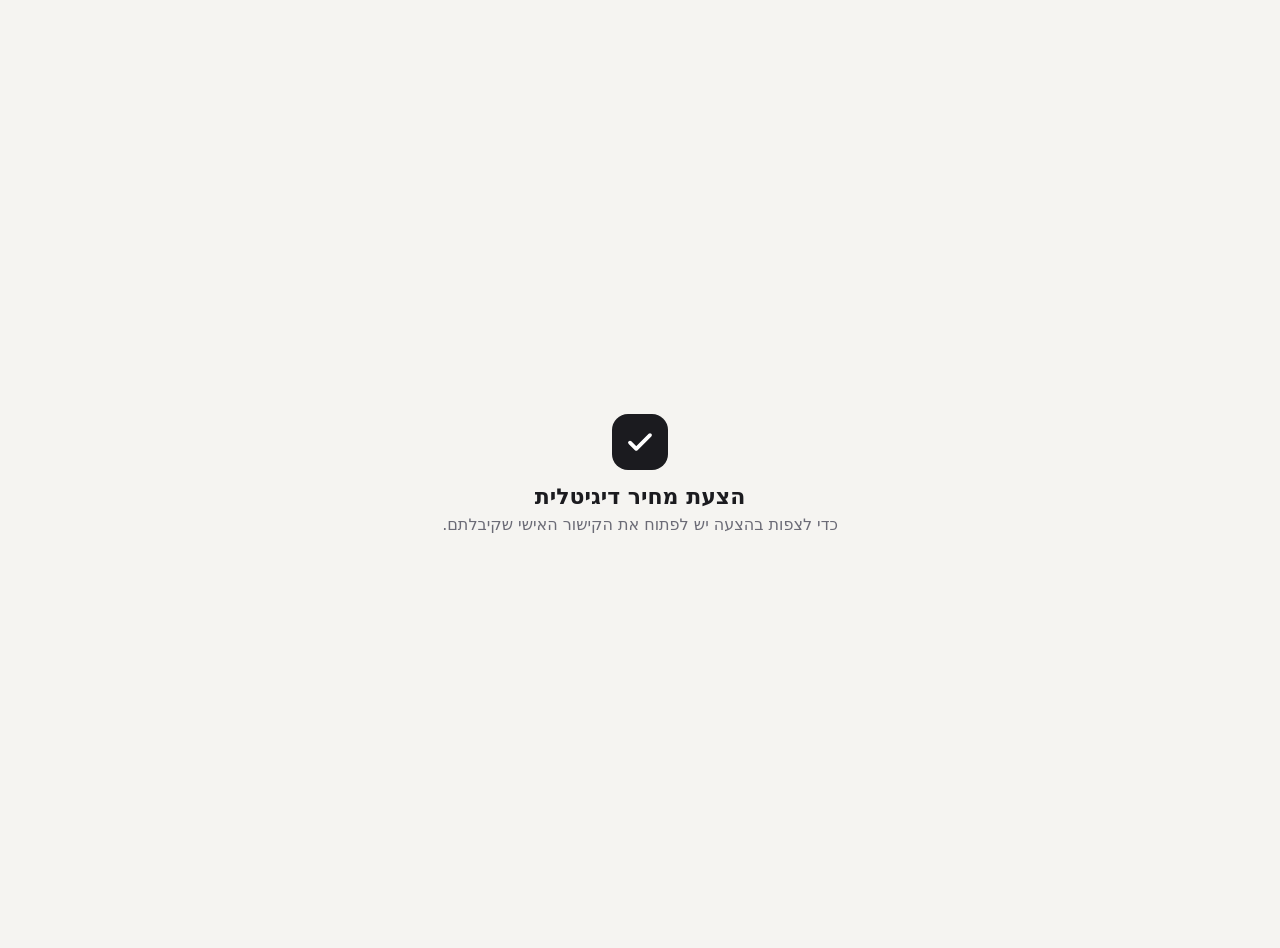
<file: index.html>
<!DOCTYPE html>
<html lang="he" dir="rtl">
<head>
<meta charset="UTF-8">
<meta name="viewport" content="width=device-width, initial-scale=1.0">
<meta name="robots" content="noindex, nofollow">
<title>הצעת מחיר דיגיטלית</title>
<link rel="icon" href="assets/favicon.svg">
<style>
  html,body{margin:0;height:100%;background:#F5F4F1;font-family:system-ui,'Segoe UI',Arial,sans-serif;color:#1B1B1F}
  main{min-height:100%;display:grid;place-items:center;text-align:center;padding:24px}
  .b{width:56px;height:56px;margin:0 auto 14px;border-radius:16px;background:#1B1B1F;display:grid;place-items:center}
  h1{font-size:22px;margin:0 0 6px} p{margin:0;color:#6B6B76}
</style>
</head>
<body><main><div><div class="b"><svg width="30" height="30" viewBox="0 0 24 24" fill="none" stroke="#fff" stroke-width="3" stroke-linecap="round" stroke-linejoin="round"><path d="M4 12.5 9 17.5 20 6.5"/></svg></div>
<h1>הצעת מחיר דיגיטלית</h1><p>כדי לצפות בהצעה יש לפתוח את הקישור האישי שקיבלתם.</p></div></main></body>
</html>
</file>
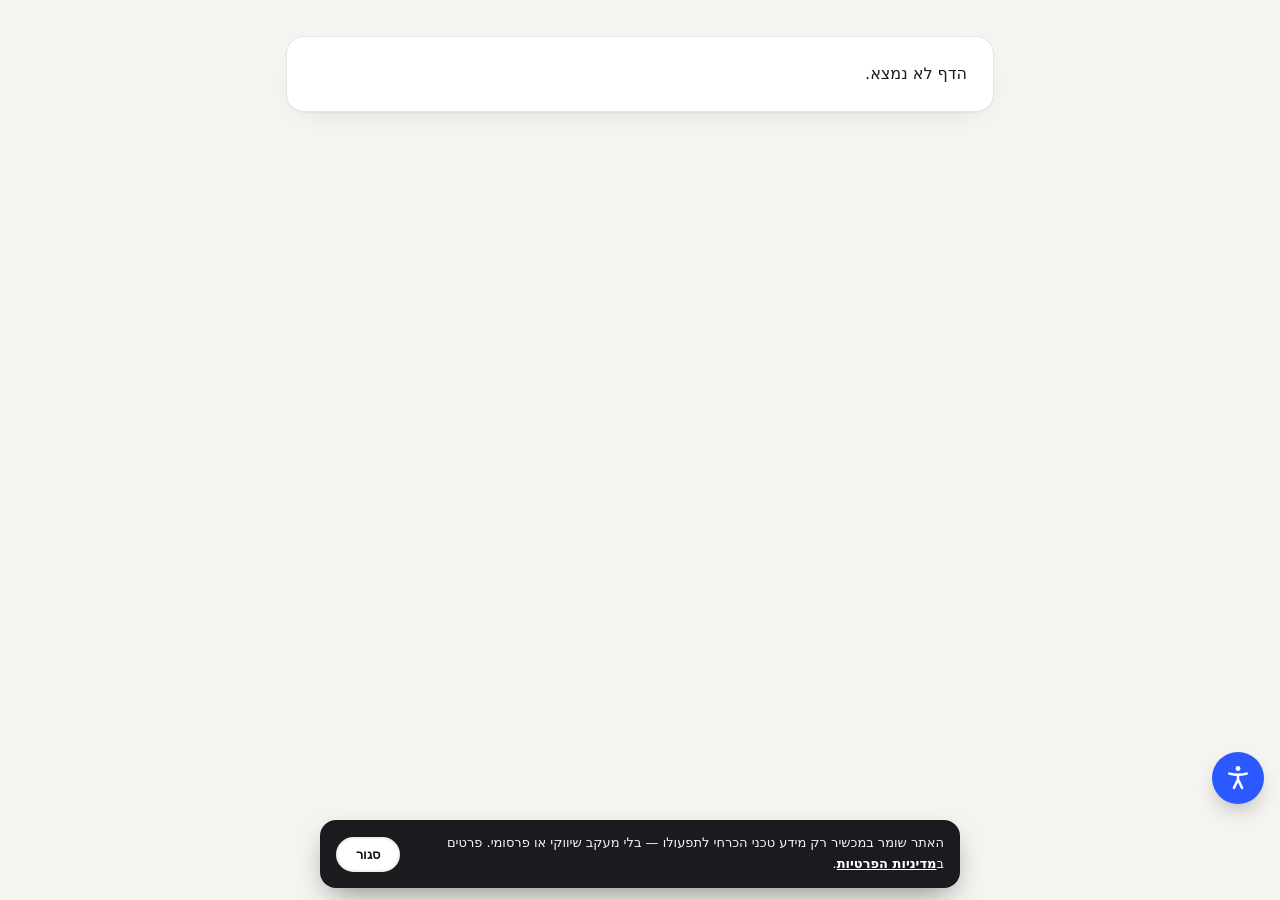
<file: legal/accessibility.html>
<!DOCTYPE html>
<html lang="he" dir="rtl">
<head>
<meta charset="UTF-8">
<meta name="viewport" content="width=device-width, initial-scale=1.0, viewport-fit=cover">
<meta name="theme-color" content="#F5F4F1">
<meta name="robots" content="noindex, nofollow">
<title>מסמך</title>
<link rel="icon" href="../assets/favicon.svg">
<link rel="stylesheet" href="../assets/quote.css">
</head>
<body data-doc="accessibility">
<div id="app"></div>
<script>window.PRIVACY_URL = "privacy.html" + location.search;</script>
<script src="../assets/brand.js"></script>
<script src="legal.js"></script>
<script src="../assets/cookie.js"></script>
<script src="../assets/a11y.js"></script>
</body>
</html>
</file>
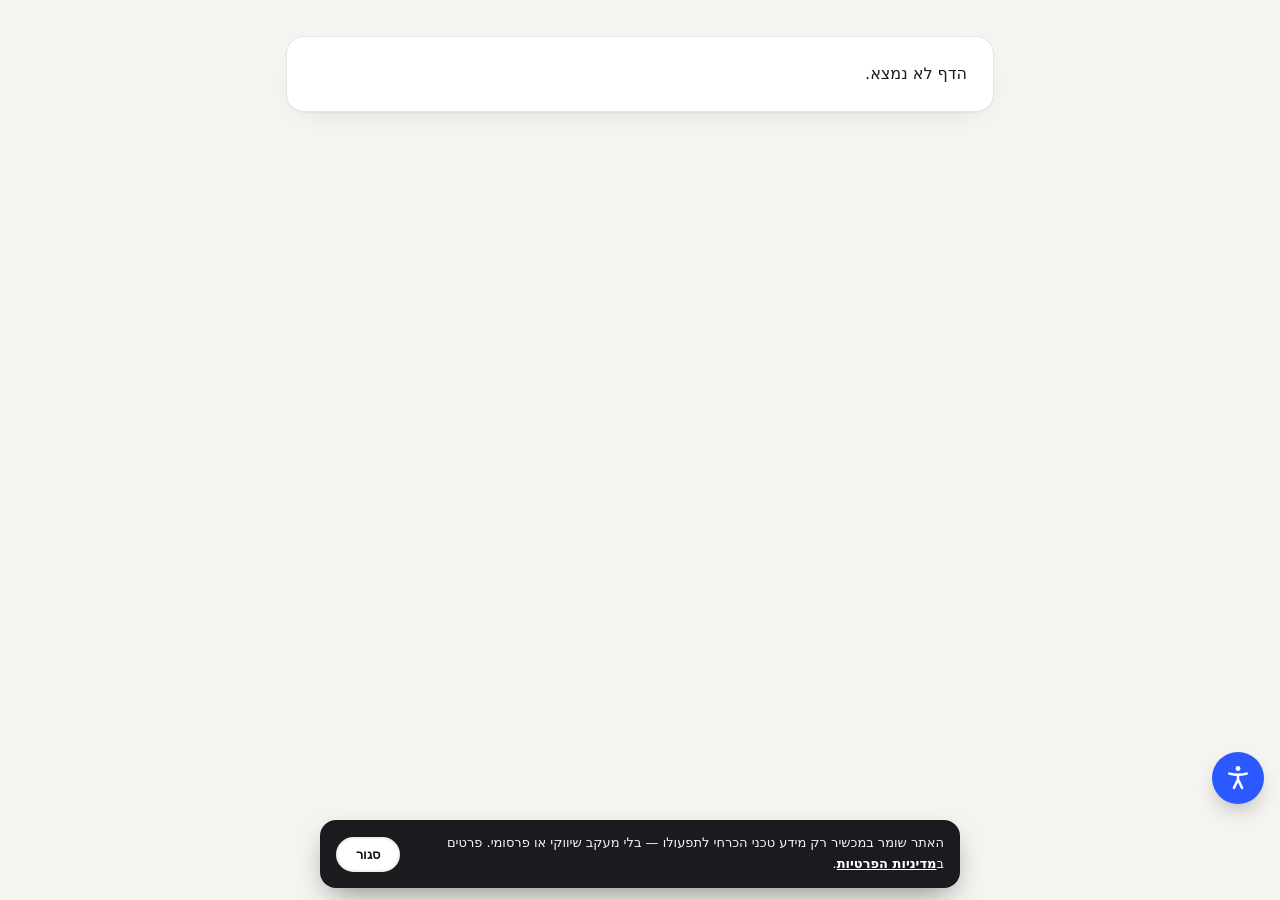
<file: legal/privacy.html>
<!DOCTYPE html>
<html lang="he" dir="rtl">
<head>
<meta charset="UTF-8">
<meta name="viewport" content="width=device-width, initial-scale=1.0, viewport-fit=cover">
<meta name="theme-color" content="#F5F4F1">
<meta name="robots" content="noindex, nofollow">
<title>מסמך</title>
<link rel="icon" href="../assets/favicon.svg">
<link rel="stylesheet" href="../assets/quote.css">
</head>
<body data-doc="privacy">
<div id="app"></div>
<script>window.PRIVACY_URL = "privacy.html" + location.search;</script>
<script src="../assets/brand.js"></script>
<script src="legal.js"></script>
<script src="../assets/cookie.js"></script>
<script src="../assets/a11y.js"></script>
</body>
</html>
</file>
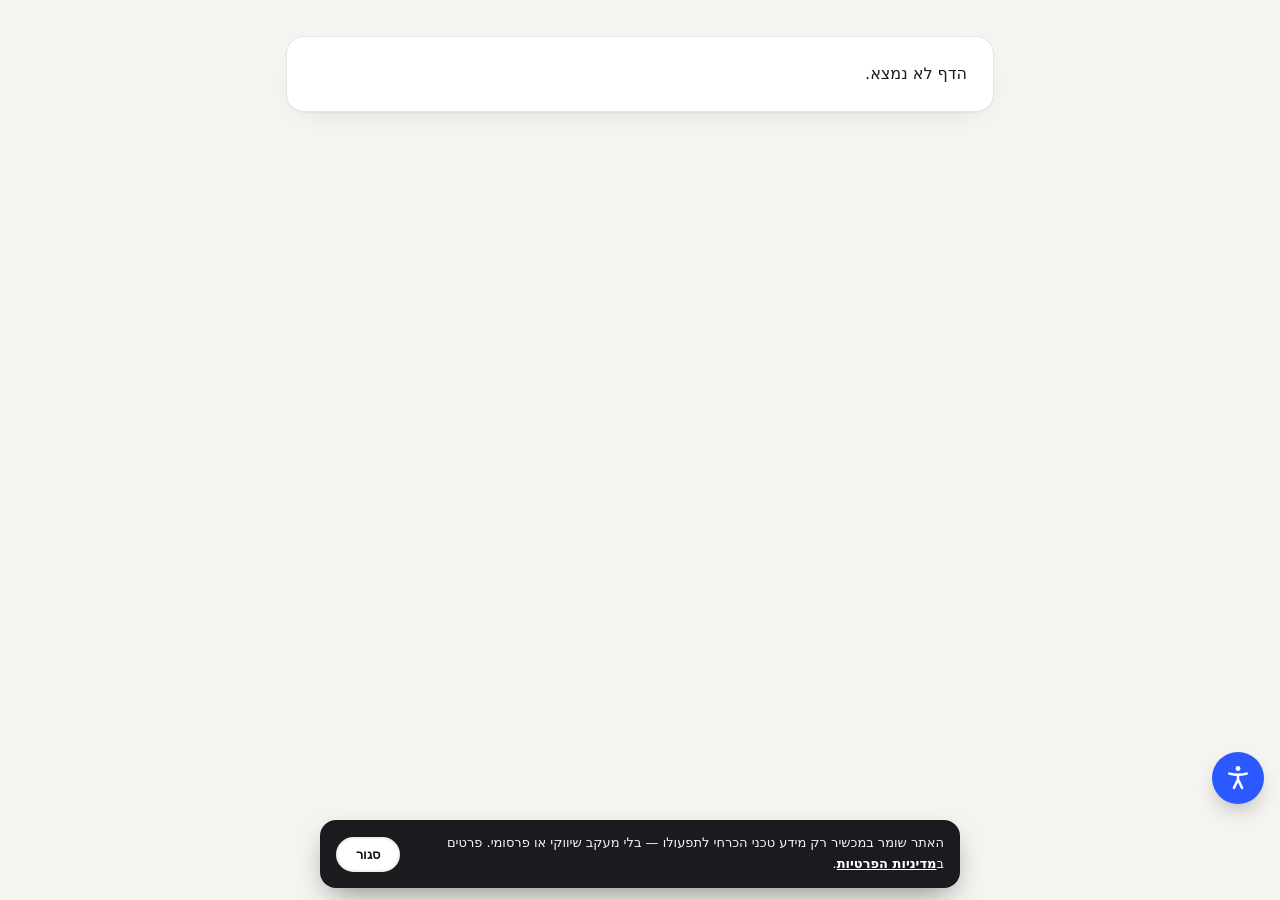
<file: legal/refunds.html>
<!DOCTYPE html>
<html lang="he" dir="rtl">
<head>
<meta charset="UTF-8">
<meta name="viewport" content="width=device-width, initial-scale=1.0, viewport-fit=cover">
<meta name="theme-color" content="#F5F4F1">
<meta name="robots" content="noindex, nofollow">
<title>מסמך</title>
<link rel="icon" href="../assets/favicon.svg">
<link rel="stylesheet" href="../assets/quote.css">
</head>
<body data-doc="refunds">
<div id="app"></div>
<script>window.PRIVACY_URL = "privacy.html" + location.search;</script>
<script src="../assets/brand.js"></script>
<script src="legal.js"></script>
<script src="../assets/cookie.js"></script>
<script src="../assets/a11y.js"></script>
</body>
</html>
</file>
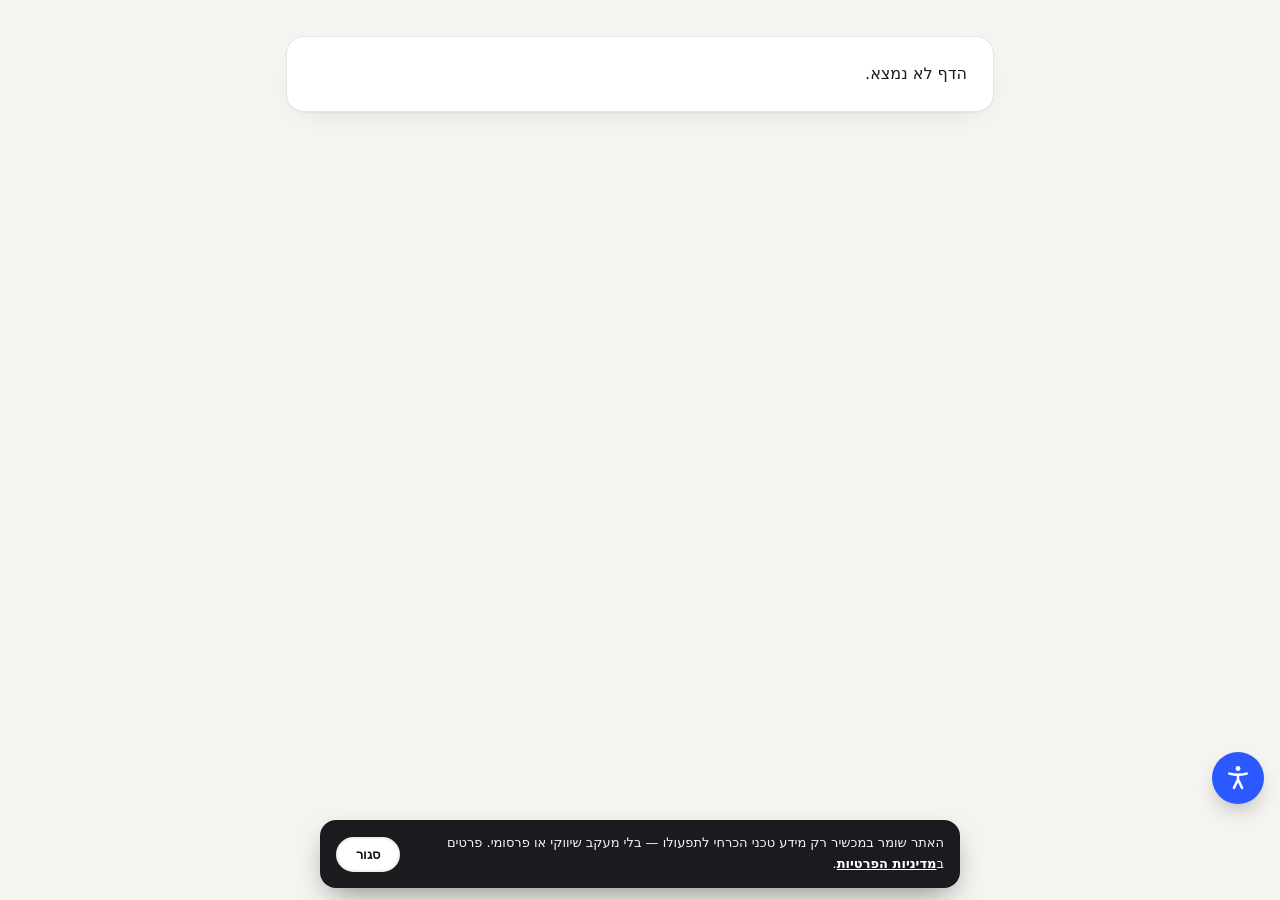
<file: legal/terms.html>
<!DOCTYPE html>
<html lang="he" dir="rtl">
<head>
<meta charset="UTF-8">
<meta name="viewport" content="width=device-width, initial-scale=1.0, viewport-fit=cover">
<meta name="theme-color" content="#F5F4F1">
<meta name="robots" content="noindex, nofollow">
<title>מסמך</title>
<link rel="icon" href="../assets/favicon.svg">
<link rel="stylesheet" href="../assets/quote.css">
</head>
<body data-doc="terms">
<div id="app"></div>
<script>window.PRIVACY_URL = "privacy.html" + location.search;</script>
<script src="../assets/brand.js"></script>
<script src="legal.js"></script>
<script src="../assets/cookie.js"></script>
<script src="../assets/a11y.js"></script>
</body>
</html>
</file>
<file: assets/quote.css>
/* דף הצעת המחיר ללקוח — עיצוב נקי שמקבל את צבעי הספק דרך משתנים (נקבעים ב-quote.js מתוך config.js של הספק). */
:root{
    --bg:#F5F4F1; --card:#FFFFFF; --ink:#1B1B1F; --muted:#6B6B76; --faint:#A3A3AD; --line:#E6E4DF;
    --brand:#2B59FF; --brand-ink:#FFFFFF; --brand-soft:rgba(43,89,255,.08); --brand-dk:#1E3FB8; --brand-mid:#9DB2FF;
    --ok:#18794E; --warn:#A35C00; --bad:#C62828;
    --r:18px; --font:'Heebo';
}
*{ box-sizing:border-box; -webkit-tap-highlight-color:transparent; }
html,body{ margin:0; background:var(--bg); }
body{ font-family:var(--font),'Heebo',system-ui,sans-serif; color:var(--ink); line-height:1.6; -webkit-font-smoothing:antialiased;
    padding-top:env(safe-area-inset-top); padding-bottom:env(safe-area-inset-bottom); min-height:100dvh; }
a{ color:inherit; }
.hidden{ display:none !important; }
.ltr{ direction:ltr; unicode-bidi:isolate; }
:focus-visible{ outline:3px solid var(--brand); outline-offset:2px; }

.page{ max-width:740px; margin:0 auto; padding:20px 16px 0; display:flex; flex-direction:column; gap:20px; }
@media(min-width:640px){ .page{ padding-top:36px; gap:24px; } }

/* ---------- מיתוג הספק ---------- */
.vhead{ display:flex; align-items:center; gap:14px; }
.vlogo{ width:56px; height:56px; border-radius:16px; flex:none; overflow:hidden; display:grid; place-items:center;
    background:var(--brand); color:var(--brand-ink); font-weight:800; font-size:22px; box-shadow:0 6px 18px -8px var(--brand); }
.vlogo img{ width:100%; height:100%; object-fit:contain; background:#fff; }
.vlogo.has-img{ background:#fff; box-shadow:0 0 0 1px var(--line); }
.vname{ margin:0; font-size:21px; font-weight:800; line-height:1.2; }
.vtag{ margin:2px 0 0; font-size:13.5px; color:var(--muted); }

/* ---------- כרטיסים ---------- */
.card{ background:var(--card); border-radius:var(--r); box-shadow:0 1px 2px rgba(0,0,0,.04), 0 10px 30px -18px rgba(0,0,0,.18); border:1px solid var(--line); overflow:hidden; }
.card-h{ display:flex; align-items:center; gap:10px; padding:16px 20px; border-bottom:1px solid var(--line); }
.card-h .n{ width:28px; height:28px; border-radius:9px; display:grid; place-items:center; background:var(--brand-soft); color:var(--brand); font-weight:800; font-size:13px; flex:none; }
.card-h h2{ margin:0; font-size:17.5px; font-weight:800; }
.card-b{ padding:20px; }
@media(min-width:640px){ .card-h{ padding:18px 26px } .card-b{ padding:24px 26px } }

/* ---------- כרטיס ראשי ---------- */
.hero{ padding:22px 20px 20px; background:var(--brand); background:linear-gradient(135deg, var(--brand), var(--brand-dk)); color:var(--brand-ink); }
@media(min-width:640px){ .hero{ padding:28px 26px 24px; } }
.hero .row{ display:flex; justify-content:space-between; align-items:center; gap:10px; flex-wrap:wrap; }
.pill{ display:inline-block; font-size:12px; font-weight:700; padding:4px 12px; border-radius:999px; background:rgba(255,255,255,.18); }
.hero .qid{ font-family:ui-monospace,Menlo,monospace; font-size:12px; opacity:.75; }
.hero .for{ margin:16px 0 2px; font-size:13px; opacity:.8; }
.hero h1{ margin:0; font-size:clamp(28px,7.5vw,40px); line-height:1.1; font-weight:900; overflow-wrap:anywhere; }
.hero .what{ margin-top:8px; font-size:15px; font-weight:600; opacity:.92; }

.facts{ display:grid; grid-template-columns:1fr 1fr; }
@media(min-width:640px){ .facts{ grid-template-columns:repeat(3,1fr); } }
.fact{ padding:14px 18px; border-bottom:1px solid var(--line); border-left:1px solid var(--line); min-width:0; }
.fact .k{ display:flex; align-items:center; gap:6px; font-size:12px; color:var(--muted); font-weight:600; }
.fact .k svg{ width:14px; height:14px; color:var(--brand); }
.fact .v{ display:block; font-weight:700; font-size:15px; margin-top:2px; overflow-wrap:anywhere; }
.fact .v small{ display:block; font-weight:400; color:var(--muted); font-size:12.5px; }

.money{ display:grid; grid-template-columns:repeat(3,1fr); }
.money > div{ padding:16px 12px; text-align:center; border-left:1px solid var(--line); }
.money > div:last-child{ border-left:0; }
.money .k{ font-size:12px; color:var(--muted); font-weight:600; }
.money .v{ font-weight:800; font-size:clamp(17px,4.6vw,22px); margin-top:2px; white-space:nowrap; }
.money .total{ background:var(--brand-soft); }
.money .total .v{ color:var(--brand); }
.notes{ border-top:1px solid var(--line); padding:16px 20px; background:#FAFAF8; }
.notes .k{ display:flex; align-items:center; gap:6px; font-size:12.5px; font-weight:700; color:var(--muted); margin-bottom:4px; }
.notes .k svg{ width:15px; height:15px; }
.notes p{ margin:0; white-space:pre-wrap; font-size:14.5px; }

.incl{ list-style:none; margin:0; padding:0; display:grid; grid-template-columns:1fr; gap:10px; }
@media(min-width:640px){ .incl{ grid-template-columns:1fr 1fr; } }
.incl li{ display:flex; gap:10px; align-items:flex-start; padding:12px 14px; border-radius:12px; background:#FAFAF8; border:1px solid var(--line); font-size:14.5px; font-weight:500; line-height:1.45; }
.incl li svg{ width:18px; height:18px; flex:none; color:var(--brand); margin-top:1px; }

.terms{ margin:0; padding-inline-start:20px; font-size:13.8px; line-height:1.85; color:#3C3C44; text-align:justify; }
.terms li{ margin-bottom:6px; }

/* ---------- חתימה ---------- */
.lbl{ display:block; font-size:13px; font-weight:700; margin-bottom:6px; }
.sig-head{ display:flex; justify-content:space-between; align-items:center; margin-bottom:8px; }
.link{ background:none; border:0; padding:6px 4px; min-height:32px; cursor:pointer; font:inherit; font-weight:700; font-size:13.5px; color:var(--brand); text-decoration:underline; text-underline-offset:3px; }
canvas#sig-canvas{ display:block; width:100%; height:180px; touch-action:none; cursor:crosshair; border-radius:14px;
    border:1.5px dashed var(--brand-mid); background:#fff;
    background-image:linear-gradient(to top, transparent 38px, var(--line) 38px, var(--line) 40px, transparent 40px); }
.hint{ font-size:12px; color:var(--muted); margin:6px 0 0; }
.callout{ border-radius:12px; background:var(--brand-soft); padding:13px 15px; font-size:13.5px; line-height:1.7; }
.agree{ display:flex; gap:10px; align-items:flex-start; font-size:13.5px; line-height:1.6; cursor:pointer; }
.agree input{ width:20px; height:20px; margin-top:1px; accent-color:var(--brand); flex:none; }
.agree a{ color:var(--brand); font-weight:700; }

.btn{ display:inline-flex; align-items:center; justify-content:center; gap:9px; cursor:pointer; border:0; border-radius:14px; padding:15px 22px;
    font:inherit; font-weight:800; font-size:16.5px; text-decoration:none; background:var(--brand); color:var(--brand-ink);
    box-shadow:0 10px 24px -12px var(--brand); transition:transform .15s, filter .15s; }
.btn:hover{ filter:brightness(1.06); }
.btn:active{ transform:scale(.98); }
.btn:disabled{ opacity:.6; cursor:wait; }
.btn svg{ width:20px; height:20px; }
.btn-block{ width:100%; }
.btn-light{ background:#fff; color:var(--ink); box-shadow:0 0 0 1px var(--line), 0 6px 16px -10px rgba(0,0,0,.3); }

.done{ border-radius:14px; background:#EAF6EF; border:1px solid #A9D8BD;
    padding:22px; text-align:center; display:flex; flex-direction:column; align-items:center; gap:6px; font-weight:800; font-size:18px; color:var(--ok); }
.done svg{ width:36px; height:36px; }
.done span{ font-weight:400; font-size:14px; color:var(--ink); }
.warnbox{ border-radius:12px; background:#FFF6E5; border:1px solid #F0C982; padding:14px; font-size:14px; display:flex; flex-direction:column; gap:4px; }
.warnbox p{ margin:0; }

/* ---------- שכבת טעינה ---------- */
#pdf-overlay{ position:fixed; inset:0; z-index:9999; background:rgba(245,244,241,.95); display:none; flex-direction:column; align-items:center; justify-content:center; gap:12px; text-align:center; padding:20px; }
#pdf-overlay .spin{ width:46px; height:46px; border-radius:50%; border:4px solid var(--brand-soft); border-top-color:var(--brand); animation:spin .9s linear infinite; }
#pdf-overlay b{ font-size:18px; }
#pdf-overlay span{ color:var(--muted); font-size:14px; }
@keyframes spin{ to{ transform:rotate(360deg) } }

/* ---------- יומן ---------- */
#cal-fab-wrap{ position:fixed; z-index:900; left:16px; bottom:calc(env(safe-area-inset-bottom) + 18px); }
html.has-cookie-bar #cal-fab-wrap{ bottom:calc(env(safe-area-inset-bottom) + 96px); }
#cal-fab{ border-radius:999px; padding:12px 18px; font-size:15px; }
#cal-fab.is-busy{ opacity:.7; pointer-events:none; }

.foot{ text-align:center; color:var(--muted); font-size:12.5px; padding:22px 0 30px; }
.foot .pills{ display:flex; justify-content:center; flex-wrap:wrap; gap:8px; margin:10px 0; }
.foot .pills a{ text-decoration:none; font-weight:600; border:1px solid var(--line); border-radius:999px; padding:6px 13px; background:var(--card); }
.foot .pills a:hover{ border-color:var(--brand); color:var(--brand); }

@keyframes rise{ from{ opacity:0; transform:translateY(12px) } to{ opacity:1; transform:none } }
.rise{ animation:rise .45s cubic-bezier(.2,.8,.2,1) both; }
@media (prefers-reduced-motion:reduce){ .rise{ animation:none } #pdf-overlay .spin{ animation-duration:3s } }


/* ---------- הצעה לפי פריטים ---------- */
.sr{ position:absolute; width:1px; height:1px; overflow:hidden; clip:rect(0 0 0 0); white-space:nowrap; }
.items-tbl{ width:100%; border-collapse:collapse; font-size:14.5px; margin-bottom:6px; }
.items-tbl th{ text-align:right; font-size:12px; color:var(--muted); font-weight:700; padding:0 6px 8px; border-bottom:1.5px solid var(--line); }
.items-tbl td{ padding:12px 6px; border-bottom:1px solid var(--line); vertical-align:top; }
.items-tbl td small{ display:block; color:var(--muted); font-size:12.5px; line-height:1.45; margin-top:2px; }
.items-tbl .n{ text-align:left; white-space:nowrap; }
.items-tbl th.n{ text-align:left; }
.items-tbl tfoot td{ border-bottom:0; padding:8px 6px; font-weight:600; }
.items-tbl tfoot .disc td{ color:var(--ok); }
.items-tbl tfoot .tot td{ font-weight:900; font-size:18px; color:var(--brand); border-top:2px solid var(--ink); padding-top:12px; }
.sub-h{ margin:18px 0 10px; font-size:14px; font-weight:800; color:var(--muted); }

/* ---------- יצירת קשר ---------- */
.card-h .n svg{ width:16px; height:16px; }
.contact-btns{ display:flex; flex-wrap:wrap; gap:10px; }
.contact-btns .btn{ flex:1 1 180px; font-size:15px; padding:12px 16px; min-width:0; }
.contact-btns .btn span{ min-width:0; overflow-wrap:anywhere; }
.contact-btns .btn.mail{ flex-basis:100%; font-size:14px; }
.contact-btns .btn svg{ color:var(--brand); }

#pdf-doc table.doc-items .doc-desc{ font-size:11px; color:#5b6b69; font-weight:400; margin-top:2px; line-height:1.4; }
#pdf-doc table.doc-items td{ font-size:12.5px; padding:7px 10px; }
#pdf-doc table.doc-items .th td{ background:#F4F4F6; font-weight:800; }
#pdf-doc table.doc-items .tt td{ font-weight:900; background:var(--brand-soft); }
#pdf-doc table.doc-items .n{ text-align:left; white-space:nowrap; width:110px; }

/* ---------- מסמך ה-PDF (מוסתר; fixed כדי לא להרחיב את הדף ב-RTL) ---------- */
#pdf-doc{ position:fixed; left:0; top:0; width:760px; visibility:hidden; pointer-events:none; background:#fff; color:#111; z-index:-1; font-family:var(--font),'Heebo',Arial,sans-serif; }
#pdf-doc *{ box-sizing:border-box; margin:0; padding:0; }
#pdf-doc .doc-inner{ padding:32px 36px; }
#pdf-doc .doc-section{ margin-bottom:20px; }
#pdf-doc .doc-head{ display:flex; align-items:center; justify-content:space-between; gap:16px; border-bottom:4px solid var(--brand); padding-bottom:14px; }
#pdf-doc .doc-brand{ display:flex; align-items:center; gap:12px; }
#pdf-doc .doc-brand img{ width:54px; height:54px; object-fit:contain; }
#pdf-doc .doc-brand .nm{ font-size:24px; font-weight:900; color:#111; }
#pdf-doc .doc-brand .tg{ font-size:11.5px; color:#666; margin-top:3px; }
#pdf-doc .doc-title{ font-size:15px; font-weight:800; text-align:left; }
#pdf-doc .doc-title small{ display:block; font-size:11px; color:#777; font-weight:500; margin-top:3px; }
#pdf-doc table{ width:100%; border-collapse:collapse; }
#pdf-doc td{ border:1px solid #D9D9DE; padding:9px 11px; font-size:13.5px; vertical-align:top; }
#pdf-doc td.k{ background:#F4F4F6; font-weight:700; width:96px; white-space:nowrap; color:#333; }
#pdf-doc td.hl{ background:var(--brand-soft); font-weight:800; }
#pdf-doc .doc-h{ font-size:15px; font-weight:800; border-right:5px solid var(--brand); padding-right:9px; margin-bottom:11px; }
#pdf-doc ul,#pdf-doc ol{ list-style:none; }
#pdf-doc li{ font-size:12.5px; margin-bottom:5px; line-height:1.55; color:#333; }
#pdf-doc li .mk{ display:inline-block; min-width:20px; font-weight:800; color:var(--brand); }
#pdf-doc .terms-pdf li{ font-size:11.5px; line-height:1.75; text-align:justify; color:#444; }
#pdf-doc .doc-notes{ font-size:12.5px; line-height:1.6; white-space:pre-wrap; background:#FAFAF8; border:1px solid #E6E4DF; padding:10px 12px; border-radius:6px; }
#pdf-doc .doc-sign{ border:1.5px solid #333; border-radius:8px; padding:16px; }
#pdf-doc .doc-sign p{ font-size:13px; line-height:1.6; margin-bottom:11px; }
#pdf-doc img.sig{ display:block; width:300px; height:120px; object-fit:contain; border:1px solid #AAA; background:#fff; border-radius:4px; }
#pdf-doc .doc-meta{ font-size:11px; color:#666; margin-top:9px; line-height:1.6; }
#pdf-doc .doc-foot{ text-align:center; font-size:10px; color:#999; margin-top:26px; border-top:1px solid #E6E4DF; padding-top:12px; }
@media print{
    body.printing-doc{ background:#fff !important; }
    body.printing-doc>*:not(#pdf-doc){ display:none !important; }
    body.printing-doc #pdf-doc{ position:static !important; visibility:visible !important; width:100% !important; z-index:auto !important; }
    #pdf-doc{ -webkit-print-color-adjust:exact; print-color-adjust:exact; }
}

.money .total .was{ font-size:12.5px; font-weight:700; color:var(--ink); margin-top:2px; }

/* תוקף, תשלום, הטבות ותוספות */
.valid-pill{ display:inline-block; margin-top:10px; font-size:13px; font-weight:800; border-radius:999px; padding:4px 12px; background:rgba(255,255,255,.18); }
.valid-pill.exp{ background:#fff; color:var(--bad); }
.perks, .extras{ list-style:none; margin:0; padding:0; display:flex; flex-direction:column; gap:8px; }
.perks li, .extras li{ display:flex; justify-content:space-between; align-items:center; gap:12px; border:1px dashed var(--line); border-radius:12px; padding:10px 14px; font-weight:700; }
.perks .w{ font-size:13px; white-space:nowrap; }
.perks .w b{ color:var(--ok); }
.extras small{ display:block; font-weight:500; color:var(--muted); font-size:13px; margin-top:2px; }
.extras .p{ font-weight:900; white-space:nowrap; }
.timeline{ list-style:none; margin:0; padding:0; display:flex; flex-direction:column; gap:0; }
.timeline li{ display:flex; justify-content:space-between; gap:12px; padding:11px 0 11px 0; border-bottom:1px solid var(--line); position:relative; padding-inline-start:22px; }
.timeline li::before{ content:''; position:absolute; inset-inline-start:4px; top:17px; width:10px; height:10px; border-radius:50%; background:var(--brand); }
.timeline .k{ font-weight:800; }
.timeline .v{ font-weight:700; text-align:left; }
.pay-m{ margin:12px 0 0; font-size:14px; }
.valid-line{ margin:10px 0 0; font-size:14px; font-weight:700; display:flex; gap:6px; align-items:center; }
.valid-line.exp{ color:var(--bad); }
.callout.warn{ background:#FDECEC; color:#7A1515; }
.valid-line svg, .valid-line i{ width:18px; height:18px; flex:none; }
.timeline .k{ white-space:nowrap; }

/* תשלום המקדמה בביט — אחרי החתימה */
.bitbox{ margin-top:14px; border-radius:16px; padding:16px; background:#F3FBFA; border:1.5px solid #9ADFD6; text-align:right; }
.bit-h{ display:flex; align-items:center; gap:12px; margin-bottom:12px; }
.bit-h b{ display:block; font-size:17px; color:var(--ink); }
.bit-h small{ color:#3F5A56; font-size:13.5px; }
.bit-logo{ flex:none; width:46px; height:46px; border-radius:13px; background:#0F2C5C; color:#5BE3D6; font:800 18px/46px Arial, sans-serif; text-align:center; letter-spacing:.5px; }
.bit-row{ display:flex; align-items:center; gap:10px; flex-wrap:wrap; }
.bit-num{ flex:1 1 150px; min-width:0; font-size:24px; font-weight:800; letter-spacing:1.5px; color:var(--ink); background:#fff; border:1px dashed #9ADFD6; border-radius:12px; padding:9px 12px; text-align:center; direction:ltr; }
.bit-copy{ flex:0 0 auto; min-height:46px; display:inline-flex; align-items:center; gap:7px; }
.bit-copy svg{ width:18px; height:18px; }
.bit-tip{ margin:10px 0 0; font-size:13.5px; color:#3F5A56; }
</file>
